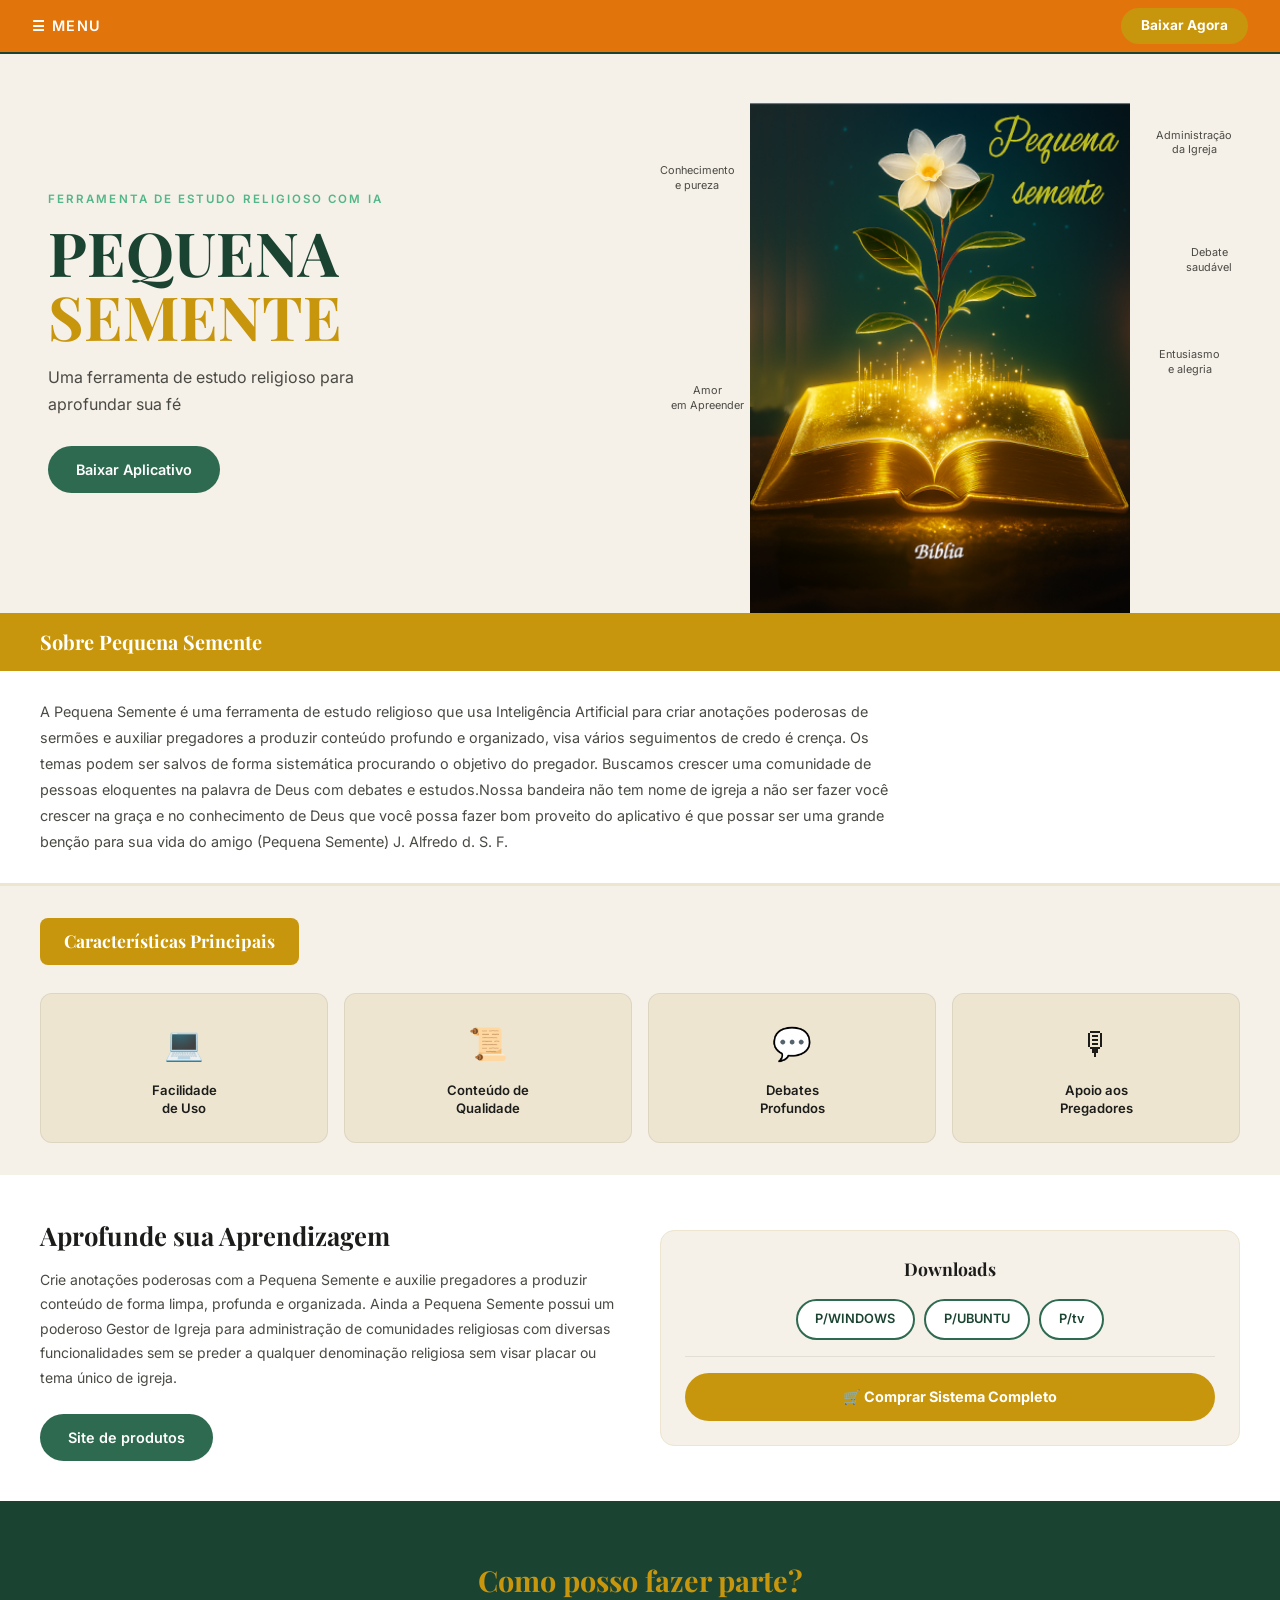
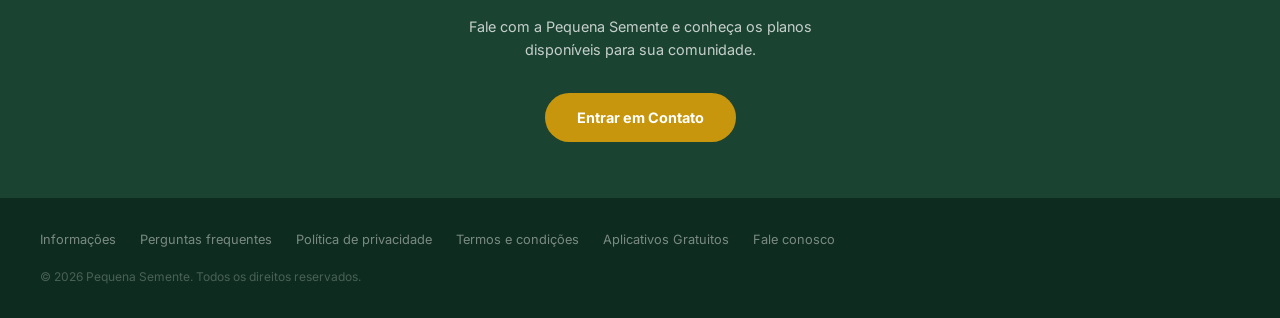
<file: index.html>
<!DOCTYPE html>
<html lang="pt-BR">
<head>
<meta charset="UTF-8">
<meta name="viewport" content="width=device-width, initial-scale=1.0">
<title>Pequena Semente</title>
<link href="https://fonts.googleapis.com/css2?family=Playfair+Display:wght@700&family=Inter:wght@400;500;600&display=swap" rel="stylesheet">
<link rel="stylesheet" href="style.css">
</head>
<body>

<nav>
  <div class="nav-menu">☰ MENU</div>
  <a href="#downloads" class="nav-cta">Baixar Agora</a>
</nav>

<section class="hero">
  <div class="hero-text">
    <p class="eyebrow">Ferramenta de Estudo Religioso com IA</p>
    <h1>PEQUENA<br><span class="dourado">SEMENTE</span></h1>
    <p class="hero-desc">Uma ferramenta de estudo religioso para aprofundar sua fé</p>
    <a href="#downloads" class="btn-verde">Baixar Aplicativo</a>
  </div>
  <div class="hero-img">
    <span class="label lf1">Conhecimento<br>e pureza</span>
    <span class="label lf2">Administração<br>da Igreja</span>
    <span class="label lf3">Debate<br>saudável</span>
    <span class="label lf4">Amor<br>em Apreender</span>
    <span class="label lf5">Entusiasmo<br>e alegria</span>
    <img src="flores02.png" alt="Livro dourado com flores">
  </div>
</section>

<section class="sobre">
  <div class="sobre-header">
    <h2>Sobre Pequena Semente</h2>
  </div>
  <div class="sobre-body">
    <p>A Pequena Semente é uma ferramenta de estudo religioso que usa Inteligência Artificial para criar anotações poderosas de sermões e auxiliar pregadores a produzir conteúdo profundo e organizado, visa vários seguimentos de credo é crença. Os temas podem ser salvos de forma sistemática procurando o objetivo do pregador. Buscamos crescer uma comunidade de pessoas eloquentes na palavra de Deus com debates e estudos.Nossa bandeira não tem nome de igreja a não ser fazer você crescer na graça e no conhecimento de Deus que você possa fazer bom proveito do aplicativo é que possar ser uma grande benção para sua vida do amigo (Pequena Semente) J. Alfredo d. S. F.</p>
  </div>
</section>

<section class="caracteristicas">
  <div class="caract-header">
    <h2>Características Principais</h2>
  </div>
  <div class="cards">
    <div class="card">
      <div class="card-icon">💻</div>
      <p>Facilidade<br>de Uso</p>
    </div>
    <div class="card">
      <div class="card-icon">📜</div>
      <p>Conteúdo de<br>Qualidade</p>
    </div>
    <div class="card">
      <div class="card-icon">💬</div>
      <p>Debates<br>Profundos</p>
    </div>
    <div class="card">
      <div class="card-icon">🎙</div>
      <p>Apoio aos<br>Pregadores</p>
    </div>
  </div>
</section>

<section class="aprof">
  <div class="aprof-esq">
    <h2>Aprofunde sua Aprendizagem</h2>
    <p>Crie anotações poderosas com a Pequena Semente e auxilie pregadores a produzir conteúdo de forma limpa, profunda e organizada. Ainda a Pequena Semente possui um poderoso  Gestor de Igreja para administração de comunidades religiosas com diversas funcionalidades sem se preder a qualquer denominação religiosa sem visar placar ou tema único de igreja.</p>
    <a href="#downloads" class="btn-verde">Site de produtos</a>
  </div>
  <div class="downloads-box" id="downloads">
    <h3>Downloads</h3>
    <div class="btn-group">
      <a href="#" class="dl-btn">P/WINDOWS</a>
      <a href="#" class="dl-btn">P/UBUNTU</a>
      <a href="#" class="dl-btn">P/tv</a>
    </div>
    <div class="compra-wrap">
      <a href="#" class="btn-compra">🛒 Comprar Sistema Completo</a>
    </div>
  </div>
</section>

<section class="cta-final">
  <h2>Como posso fazer parte?</h2>
  <p>Fale com a Pequena Semente e conheça os planos disponíveis para sua comunidade.</p>
  <a href="#" class="btn-dourado">Entrar em Contato</a>
</section>

<footer>
  <div class="footer-links">
    <a href="#">Informações</a>
    <a href="#">Perguntas frequentes</a>
    <a href="#">Política de privacidade</a>
    <a href="#">Termos e condições</a>
    <a href="#">Aplicativos Gratuitos</a>
    <a href="#">Fale conosco</a>
  </div>
  <p class="footer-copy">© 2026 Pequena Semente. Todos os direitos reservados.</p>
</footer>

</body>
</html>
</file>
<file: style.css>
/* ── RESET ── */
*, *::before, *::after { box-sizing: border-box; margin: 0; padding: 0; }

/* ── VARIÁVEIS ── */
:root {
  --verde:       #1B4332;
  --orange:      #e2740c;
  --verde-med:   #2D6A4F;
  --verde-claro: #52B788;
  --dourado:     #C8960C;
  --dourado-btn: #B8860B;
  --creme:       #F5F0E8;
  --creme2:      #EDE5D0;
  --texto:       #1C1C1A;
  --texto2:      #4A4A44;
  --branco:      #FFFFFF;
}

body {
  font-family: 'Inter', sans-serif;
  background: var(--creme);
  color: var(--texto);
  line-height: 1.6;
}

/* ── NAV ── */
nav {
  background: var(--orange);
  height: 54px;
  display: flex;
  align-items: center;
  justify-content: space-between;
  padding: 0 2rem;
  position: sticky;
  top: 0;
  z-index: 100;
  border-bottom: 2px solid var(--verde);
}

.nav-menu {
  color: #fff;
  font-size: 0.9rem;
  font-weight: 600;
  letter-spacing: 0.1em;
  cursor: pointer;
}

.nav-cta {
  background: var(--dourado);
  color: #fff;
  font-weight: 700;
  font-size: 0.85rem;
  padding: 0.45rem 1.25rem;
  border-radius: 999px;
  text-decoration: none;
  transition: background 0.2s;
}

.nav-cta:hover { background: var(--dourado-btn); }

/* ── HERO ── */
.hero {
  display: grid;
  grid-template-columns: 1fr 1fr;
  align-items: center;
  padding: 3rem 3rem 0;
  background: var(--creme);
  gap: 1rem;
  min-height: 480px;
}

.hero-text { padding-bottom: 2rem; }

.eyebrow {
  font-size: 0.72rem;
  letter-spacing: 0.18em;
  text-transform: uppercase;
  color: var(--verde-claro);
  font-weight: 600;
  margin-bottom: 0.75rem;
}

h1 {
  font-family: 'Playfair Display', serif;
  font-size: clamp(2.5rem, 5vw, 3.8rem);
  line-height: 1.05;
  color: var(--verde);
  
}

h1 .dourado { color: var(--dourado); }

.hero-desc {
  font-size: 1rem;
  color: var(--texto2);
  margin: 1rem 0 1.75rem;
  max-width: 320px;
  line-height: 1.7;
}

/* ── HERO IMAGEM ── */
.hero-img {
  position: relative;
  display: flex;
  justify-content: center;
  align-items: flex-end;
}

.hero-img img {
  width: 100%;
  max-width: 380px;
  object-fit: contain;
  display: block;
}

/* Labels das flores */
.label {
  position: absolute;
  font-size: 0.68rem;
  color: var(--texto2);
  line-height: 1.35;
  text-align: center;
  pointer-events: none;
}

.lf1 { top: 12%;  left: 2%; }
.lf2 { top: 5%;   right: 0%; }
.lf3 { top: 28%;  right: 0%; }
.lf4 { top: 55%;  left: 4%; }
.lf5 { top: 48%;  right: 2%; }

/* ── BOTÕES ── */
.btn-verde {
  background: var(--verde-med);
  color: #fff;
  border: none;
  border-radius: 999px;
  padding: 0.75rem 1.75rem;
  font-size: 0.9rem;
  font-weight: 600;
  cursor: pointer;
  text-decoration: none;
  display: inline-block;
  transition: background 0.2s, transform 0.15s;
}

.btn-verde:hover {
  background: var(--verde);
  transform: translateY(-1px);
}

.btn-dourado {
  background: var(--dourado);
  color: #fff;
  border: none;
  border-radius: 999px;
  padding: 0.8rem 2rem;
  font-size: 0.9rem;
  font-weight: 700;
  cursor: pointer;
  text-decoration: none;
  display: inline-block;
  transition: background 0.2s;
}

.btn-dourado:hover { background: var(--dourado-btn); }

/* ── SOBRE ── */
.sobre { margin-top: 0; }

.sobre-header {
  background: var(--dourado);
  padding: 0.8rem 2.5rem;
}

.sobre-header h2 {
  font-family: 'Playfair Display', serif;
  color: #fff;
  font-size: 1.25rem;
}

.sobre-body {
  background: var(--branco);
  padding: 1.75rem 2.5rem;
  border-bottom: 3px solid var(--creme2);
}

.sobre-body p {
  font-size: 0.9rem;
  color: var(--texto2);
  line-height: 1.8;
  max-width: 860px;
}

/* ── CARACTERÍSTICAS ── */
.caracteristicas {
  background: var(--creme);
  padding: 2rem 2.5rem;
}

.caract-header {
  background: var(--dourado);
  border-radius: 8px;
  padding: 0.6rem 1.5rem;
  display: inline-block;
  margin-bottom: 1.75rem;
}

.caract-header h2 {
  font-family: 'Playfair Display', serif;
  color: #fff;
  font-size: 1.1rem;
}

.cards {
  display: grid;
  grid-template-columns: repeat(4, 1fr);
  gap: 1rem;
}

.card {
  background: var(--creme2);
  border: 1px solid rgba(0,0,0,0.07);
  border-radius: 12px;
  padding: 1.5rem 1rem;
  text-align: center;
  transition: transform 0.2s, box-shadow 0.2s;
}

.card:hover {
  transform: translateY(-4px);
  box-shadow: 0 8px 24px rgba(27,67,50,0.1);
}

.card-icon {
  font-size: 2rem;
  margin-bottom: 0.75rem;
}

.card p {
  font-size: 0.82rem;
  font-weight: 600;
  color: var(--texto);
  line-height: 1.4;
}

/* ── APROFUNDE + DOWNLOADS ── */
.aprof {
  background: var(--branco);
  padding: 2.5rem 2.5rem;
  display: grid;
  grid-template-columns: 1fr 1fr;
  gap: 2.5rem;
  align-items: center;
}

.aprof h2 {
  font-family: 'Playfair Display', serif;
  font-size: 1.6rem;
  color: var(--texto);
  margin-bottom: 0.75rem;
}

.aprof-esq p {
  font-size: 0.875rem;
  color: var(--texto2);
  margin-bottom: 1.5rem;
  line-height: 1.75;
}

.downloads-box {
  background: var(--creme);
  border-radius: 14px;
  padding: 1.5rem;
  border: 1px solid var(--creme2);
  text-align: center;
}

.downloads-box h3 {
  font-family: 'Playfair Display', serif;
  font-size: 1.1rem;
  color: var(--texto);
  margin-bottom: 1rem;
}

.btn-group {
  display: flex;
  flex-wrap: wrap;
  gap: 0.6rem;
  justify-content: center;
}

.dl-btn {
  border: 2px solid var(--verde-med);
  color: var(--verde);
  background: var(--branco);
  border-radius: 999px;
  padding: 0.5rem 1.1rem;
  font-size: 0.8rem;
  font-weight: 600;
  cursor: pointer;
  text-decoration: none;
  transition: background 0.15s, color 0.15s;
}

.dl-btn:hover {
  background: var(--verde);
  color: #fff;
}

.compra-wrap {
  margin-top: 1rem;
  padding-top: 1rem;
  border-top: 1px solid rgba(0,0,0,0.08);
}

.btn-compra {
  display: block;
  width: 100%;
  text-align: center;
  background: var(--dourado);
  color: #fff;
  font-weight: 700;
  font-size: 0.9rem;
  padding: 0.8rem 1rem;
  border-radius: 999px;
  text-decoration: none;
  transition: background 0.2s, transform 0.15s;
}

.btn-compra:hover {
  background: var(--dourado-btn);
  transform: translateY(-1px);
}

/* ── CTA FINAL ── */
.cta-final {
  background: var(--verde);
  padding: 3.5rem 2.5rem;
  text-align: center;
}

.cta-final h2 {
  font-family: 'Playfair Display', serif;
  color: var(--dourado);
  font-size: 1.8rem;
  margin-bottom: 0.75rem;
}

.cta-final p {
  color: rgba(255,255,255,0.75);
  font-size: 0.9rem;
  max-width: 400px;
  margin: 0 auto 2rem;
}

/* ── FOOTER ── */
footer {
  background: #0D2B1E;
  padding: 2rem 2.5rem;
  color: rgba(255,255,255,0.45);
}

.footer-links {
  display: flex;
  flex-wrap: wrap;
  gap: 0.5rem 1.5rem;
  margin-bottom: 1rem;
}

.footer-links a {
  color: rgba(255,255,255,0.45);
  text-decoration: none;
  font-size: 0.8rem;
  transition: color 0.15s;
}

.footer-links a:hover { color: var(--dourado); }

.footer-copy {
  font-size: 0.75rem;
  color: rgba(255,255,255,0.25);
}

/* ── RESPONSIVO ── */
@media (max-width: 768px) {
  .hero {
    grid-template-columns: 1fr;
    padding: 2rem 1.5rem 0;
    min-height: auto;
  }

  .hero-img { margin-top: 1.5rem; }
  .label { display: none; }

  .cards { grid-template-columns: repeat(2, 1fr); }

  .aprof {
    grid-template-columns: 1fr;
    padding: 2rem 1.5rem;
  }

  .sobre-header,
  .sobre-body,
  .caracteristicas,
  .cta-final,
  footer { padding-left: 1.5rem; padding-right: 1.5rem; }
}
</file>
